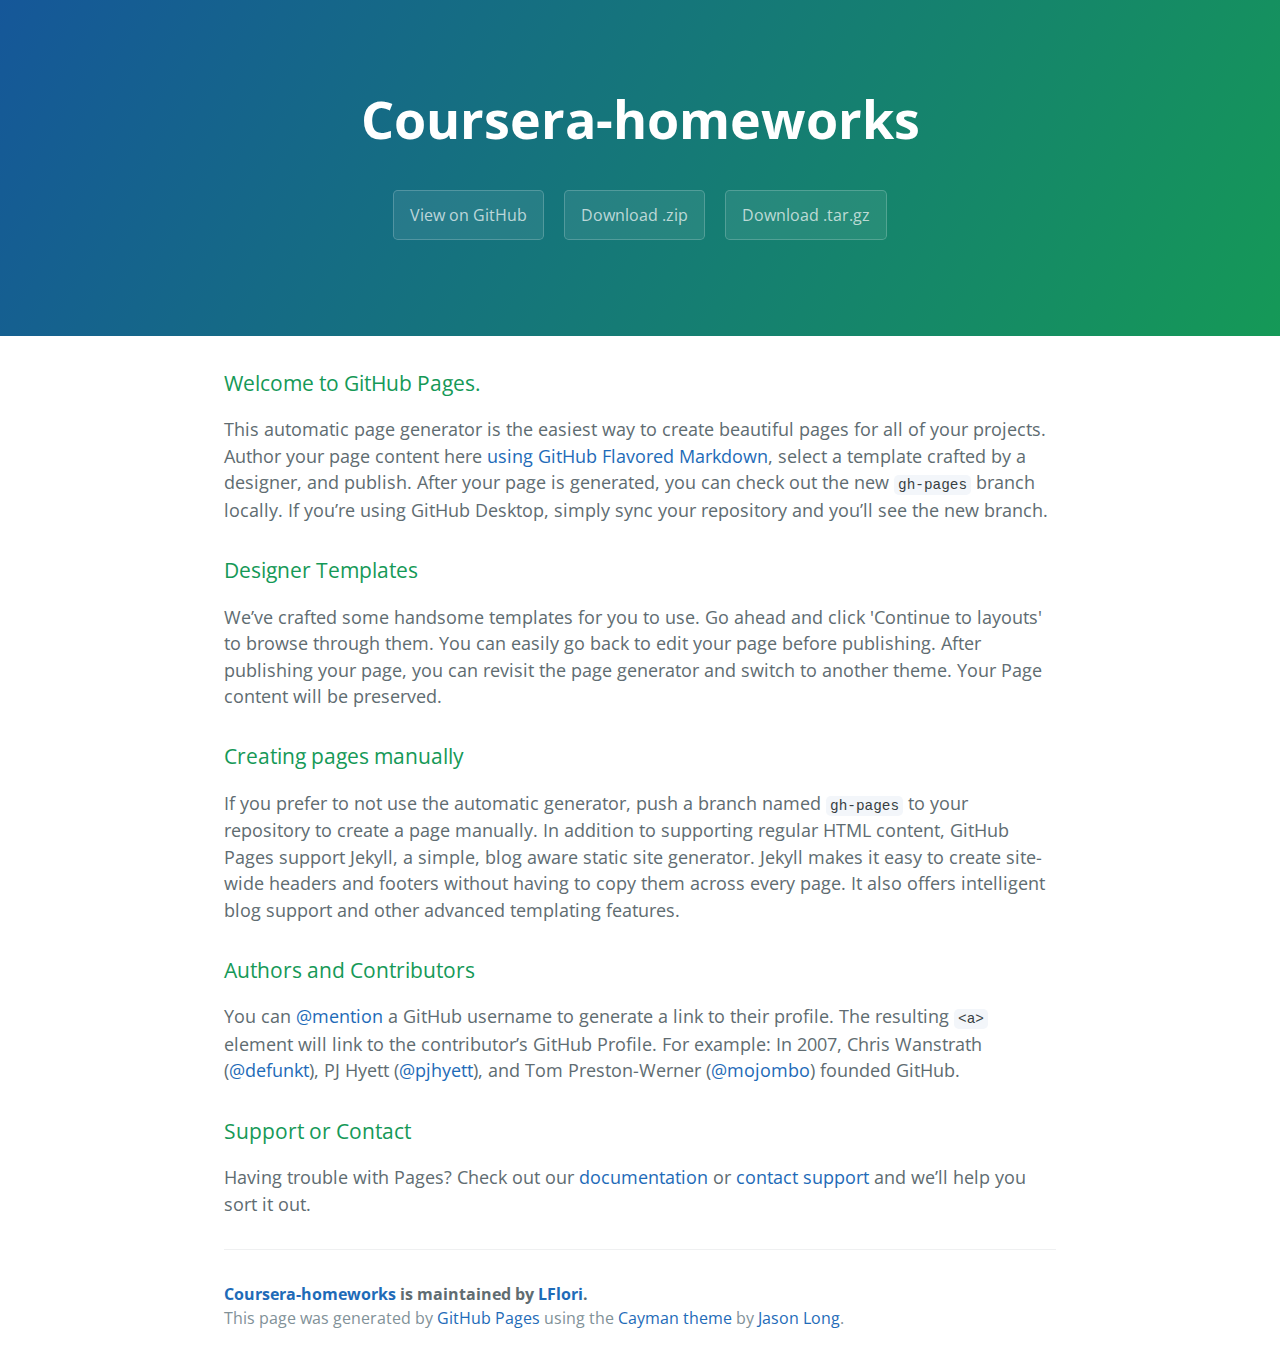
<file: index.html>
<!DOCTYPE html>
<html lang="en-us">
  <head>
    <meta charset="UTF-8">
    <title>Coursera-homeworks by LFlori</title>
    <meta name="viewport" content="width=device-width, initial-scale=1">
    <link rel="stylesheet" type="text/css" href="stylesheets/normalize.css" media="screen">
    <link href='https://fonts.googleapis.com/css?family=Open+Sans:400,700' rel='stylesheet' type='text/css'>
    <link rel="stylesheet" type="text/css" href="stylesheets/stylesheet.css" media="screen">
    <link rel="stylesheet" type="text/css" href="stylesheets/github-light.css" media="screen">
  </head>
  <body>
    <section class="page-header">
      <h1 class="project-name">Coursera-homeworks</h1>
      <h2 class="project-tagline"></h2>
      <a href="https://github.com/LFlori/Coursera-homeworks" class="btn">View on GitHub</a>
      <a href="https://github.com/LFlori/Coursera-homeworks/zipball/master" class="btn">Download .zip</a>
      <a href="https://github.com/LFlori/Coursera-homeworks/tarball/master" class="btn">Download .tar.gz</a>
    </section>

    <section class="main-content">
      <h3>
<a id="welcome-to-github-pages" class="anchor" href="#welcome-to-github-pages" aria-hidden="true"><span aria-hidden="true" class="octicon octicon-link"></span></a>Welcome to GitHub Pages.</h3>

<p>This automatic page generator is the easiest way to create beautiful pages for all of your projects. Author your page content here <a href="https://guides.github.com/features/mastering-markdown/">using GitHub Flavored Markdown</a>, select a template crafted by a designer, and publish. After your page is generated, you can check out the new <code>gh-pages</code> branch locally. If you’re using GitHub Desktop, simply sync your repository and you’ll see the new branch.</p>

<h3>
<a id="designer-templates" class="anchor" href="#designer-templates" aria-hidden="true"><span aria-hidden="true" class="octicon octicon-link"></span></a>Designer Templates</h3>

<p>We’ve crafted some handsome templates for you to use. Go ahead and click 'Continue to layouts' to browse through them. You can easily go back to edit your page before publishing. After publishing your page, you can revisit the page generator and switch to another theme. Your Page content will be preserved.</p>

<h3>
<a id="creating-pages-manually" class="anchor" href="#creating-pages-manually" aria-hidden="true"><span aria-hidden="true" class="octicon octicon-link"></span></a>Creating pages manually</h3>

<p>If you prefer to not use the automatic generator, push a branch named <code>gh-pages</code> to your repository to create a page manually. In addition to supporting regular HTML content, GitHub Pages support Jekyll, a simple, blog aware static site generator. Jekyll makes it easy to create site-wide headers and footers without having to copy them across every page. It also offers intelligent blog support and other advanced templating features.</p>

<h3>
<a id="authors-and-contributors" class="anchor" href="#authors-and-contributors" aria-hidden="true"><span aria-hidden="true" class="octicon octicon-link"></span></a>Authors and Contributors</h3>

<p>You can <a href="https://help.github.com/articles/basic-writing-and-formatting-syntax/#mentioning-users-and-teams" class="user-mention">@mention</a> a GitHub username to generate a link to their profile. The resulting <code>&lt;a&gt;</code> element will link to the contributor’s GitHub Profile. For example: In 2007, Chris Wanstrath (<a href="https://github.com/defunkt" class="user-mention">@defunkt</a>), PJ Hyett (<a href="https://github.com/pjhyett" class="user-mention">@pjhyett</a>), and Tom Preston-Werner (<a href="https://github.com/mojombo" class="user-mention">@mojombo</a>) founded GitHub.</p>

<h3>
<a id="support-or-contact" class="anchor" href="#support-or-contact" aria-hidden="true"><span aria-hidden="true" class="octicon octicon-link"></span></a>Support or Contact</h3>

<p>Having trouble with Pages? Check out our <a href="https://help.github.com/pages">documentation</a> or <a href="https://github.com/contact">contact support</a> and we’ll help you sort it out.</p>

      <footer class="site-footer">
        <span class="site-footer-owner"><a href="https://github.com/LFlori/Coursera-homeworks">Coursera-homeworks</a> is maintained by <a href="https://github.com/LFlori">LFlori</a>.</span>

        <span class="site-footer-credits">This page was generated by <a href="https://pages.github.com">GitHub Pages</a> using the <a href="https://github.com/jasonlong/cayman-theme">Cayman theme</a> by <a href="https://twitter.com/jasonlong">Jason Long</a>.</span>
      </footer>

    </section>

  
  </body>
</html>
</file>
<file: stylesheets/stylesheet.css>
* {
  box-sizing: border-box; }

body {
  padding: 0;
  margin: 0;
  font-family: "Open Sans", "Helvetica Neue", Helvetica, Arial, sans-serif;
  font-size: 16px;
  line-height: 1.5;
  color: #606c71; }

a {
  color: #1e6bb8;
  text-decoration: none; }
  a:hover {
    text-decoration: underline; }

.btn {
  display: inline-block;
  margin-bottom: 1rem;
  color: rgba(255, 255, 255, 0.7);
  background-color: rgba(255, 255, 255, 0.08);
  border-color: rgba(255, 255, 255, 0.2);
  border-style: solid;
  border-width: 1px;
  border-radius: 0.3rem;
  transition: color 0.2s, background-color 0.2s, border-color 0.2s; }
  .btn + .btn {
    margin-left: 1rem; }

.btn:hover {
  color: rgba(255, 255, 255, 0.8);
  text-decoration: none;
  background-color: rgba(255, 255, 255, 0.2);
  border-color: rgba(255, 255, 255, 0.3); }

@media screen and (min-width: 64em) {
  .btn {
    padding: 0.75rem 1rem; } }

@media screen and (min-width: 42em) and (max-width: 64em) {
  .btn {
    padding: 0.6rem 0.9rem;
    font-size: 0.9rem; } }

@media screen and (max-width: 42em) {
  .btn {
    display: block;
    width: 100%;
    padding: 0.75rem;
    font-size: 0.9rem; }
    .btn + .btn {
      margin-top: 1rem;
      margin-left: 0; } }

.page-header {
  color: #fff;
  text-align: center;
  background-color: #159957;
  background-image: linear-gradient(120deg, #155799, #159957); }

@media screen and (min-width: 64em) {
  .page-header {
    padding: 5rem 6rem; } }

@media screen and (min-width: 42em) and (max-width: 64em) {
  .page-header {
    padding: 3rem 4rem; } }

@media screen and (max-width: 42em) {
  .page-header {
    padding: 2rem 1rem; } }

.project-name {
  margin-top: 0;
  margin-bottom: 0.1rem; }

@media screen and (min-width: 64em) {
  .project-name {
    font-size: 3.25rem; } }

@media screen and (min-width: 42em) and (max-width: 64em) {
  .project-name {
    font-size: 2.25rem; } }

@media screen and (max-width: 42em) {
  .project-name {
    font-size: 1.75rem; } }

.project-tagline {
  margin-bottom: 2rem;
  font-weight: normal;
  opacity: 0.7; }

@media screen and (min-width: 64em) {
  .project-tagline {
    font-size: 1.25rem; } }

@media screen and (min-width: 42em) and (max-width: 64em) {
  .project-tagline {
    font-size: 1.15rem; } }

@media screen and (max-width: 42em) {
  .project-tagline {
    font-size: 1rem; } }

.main-content :first-child {
  margin-top: 0; }
.main-content img {
  max-width: 100%; }
.main-content h1, .main-content h2, .main-content h3, .main-content h4, .main-content h5, .main-content h6 {
  margin-top: 2rem;
  margin-bottom: 1rem;
  font-weight: normal;
  color: #159957; }
.main-content p {
  margin-bottom: 1em; }
.main-content code {
  padding: 2px 4px;
  font-family: Consolas, "Liberation Mono", Menlo, Courier, monospace;
  font-size: 0.9rem;
  color: #383e41;
  background-color: #f3f6fa;
  border-radius: 0.3rem; }
.main-content pre {
  padding: 0.8rem;
  margin-top: 0;
  margin-bottom: 1rem;
  font: 1rem Consolas, "Liberation Mono", Menlo, Courier, monospace;
  color: #567482;
  word-wrap: normal;
  background-color: #f3f6fa;
  border: solid 1px #dce6f0;
  border-radius: 0.3rem; }
  .main-content pre > code {
    padding: 0;
    margin: 0;
    font-size: 0.9rem;
    color: #567482;
    word-break: normal;
    white-space: pre;
    background: transparent;
    border: 0; }
.main-content .highlight {
  margin-bottom: 1rem; }
  .main-content .highlight pre {
    margin-bottom: 0;
    word-break: normal; }
.main-content .highlight pre, .main-content pre {
  padding: 0.8rem;
  overflow: auto;
  font-size: 0.9rem;
  line-height: 1.45;
  border-radius: 0.3rem; }
.main-content pre code, .main-content pre tt {
  display: inline;
  max-width: initial;
  padding: 0;
  margin: 0;
  overflow: initial;
  line-height: inherit;
  word-wrap: normal;
  background-color: transparent;
  border: 0; }
  .main-content pre code:before, .main-content pre code:after, .main-content pre tt:before, .main-content pre tt:after {
    content: normal; }
.main-content ul, .main-content ol {
  margin-top: 0; }
.main-content blockquote {
  padding: 0 1rem;
  margin-left: 0;
  color: #819198;
  border-left: 0.3rem solid #dce6f0; }
  .main-content blockquote > :first-child {
    margin-top: 0; }
  .main-content blockquote > :last-child {
    margin-bottom: 0; }
.main-content table {
  display: block;
  width: 100%;
  overflow: auto;
  word-break: normal;
  word-break: keep-all; }
  .main-content table th {
    font-weight: bold; }
  .main-content table th, .main-content table td {
    padding: 0.5rem 1rem;
    border: 1px solid #e9ebec; }
.main-content dl {
  padding: 0; }
  .main-content dl dt {
    padding: 0;
    margin-top: 1rem;
    font-size: 1rem;
    font-weight: bold; }
  .main-content dl dd {
    padding: 0;
    margin-bottom: 1rem; }
.main-content hr {
  height: 2px;
  padding: 0;
  margin: 1rem 0;
  background-color: #eff0f1;
  border: 0; }

@media screen and (min-width: 64em) {
  .main-content {
    max-width: 64rem;
    padding: 2rem 6rem;
    margin: 0 auto;
    font-size: 1.1rem; } }

@media screen and (min-width: 42em) and (max-width: 64em) {
  .main-content {
    padding: 2rem 4rem;
    font-size: 1.1rem; } }

@media screen and (max-width: 42em) {
  .main-content {
    padding: 2rem 1rem;
    font-size: 1rem; } }

.site-footer {
  padding-top: 2rem;
  margin-top: 2rem;
  border-top: solid 1px #eff0f1; }

.site-footer-owner {
  display: block;
  font-weight: bold; }

.site-footer-credits {
  color: #819198; }

@media screen and (min-width: 64em) {
  .site-footer {
    font-size: 1rem; } }

@media screen and (min-width: 42em) and (max-width: 64em) {
  .site-footer {
    font-size: 1rem; } }

@media screen and (max-width: 42em) {
  .site-footer {
    font-size: 0.9rem; } }
</file>
<file: stylesheets/github-light.css>
/*
   Copyright 2014 GitHub Inc.

   Licensed under the Apache License, Version 2.0 (the "License");
   you may not use this file except in compliance with the License.
   You may obtain a copy of the License at

       http://www.apache.org/licenses/LICENSE-2.0

   Unless required by applicable law or agreed to in writing, software
   distributed under the License is distributed on an "AS IS" BASIS,
   WITHOUT WARRANTIES OR CONDITIONS OF ANY KIND, either express or implied.
   See the License for the specific language governing permissions and
   limitations under the License.

*/

.pl-c /* comment */ {
  color: #969896;
}

.pl-c1      /* constant, markup.raw, meta.diff.header, meta.module-reference, meta.property-name, support, support.constant, support.variable, variable.other.constant */,
.pl-s .pl-v /* string variable */ {
  color: #0086b3;
}

.pl-e  /* entity */,
.pl-en /* entity.name */ {
  color: #795da3;
}

.pl-s .pl-s1 /* string source */,
.pl-smi      /* storage.modifier.import, storage.modifier.package, storage.type.java, variable.other, variable.parameter.function */ {
  color: #333;
}

.pl-ent /* entity.name.tag */ {
  color: #63a35c;
}

.pl-k /* keyword, storage, storage.type */ {
  color: #a71d5d;
}

.pl-pds              /* punctuation.definition.string, string.regexp.character-class */,
.pl-s                /* string */,
.pl-s .pl-pse .pl-s1 /* string punctuation.section.embedded source */,
.pl-sr               /* string.regexp */,
.pl-sr .pl-cce       /* string.regexp constant.character.escape */,
.pl-sr .pl-sra       /* string.regexp string.regexp.arbitrary-repitition */,
.pl-sr .pl-sre       /* string.regexp source.ruby.embedded */ {
  color: #183691;
}

.pl-v /* variable */ {
  color: #ed6a43;
}

.pl-id /* invalid.deprecated */ {
  color: #b52a1d;
}

.pl-ii /* invalid.illegal */ {
  background-color: #b52a1d;
  color: #f8f8f8;
}

.pl-sr .pl-cce /* string.regexp constant.character.escape */ {
  color: #63a35c;
  font-weight: bold;
}

.pl-ml /* markup.list */ {
  color: #693a17;
}

.pl-mh        /* markup.heading */,
.pl-mh .pl-en /* markup.heading entity.name */,
.pl-ms        /* meta.separator */ {
  color: #1d3e81;
  font-weight: bold;
}

.pl-mq /* markup.quote */ {
  color: #008080;
}

.pl-mi /* markup.italic */ {
  color: #333;
  font-style: italic;
}

.pl-mb /* markup.bold */ {
  color: #333;
  font-weight: bold;
}

.pl-md /* markup.deleted, meta.diff.header.from-file */ {
  background-color: #ffecec;
  color: #bd2c00;
}

.pl-mi1 /* markup.inserted, meta.diff.header.to-file */ {
  background-color: #eaffea;
  color: #55a532;
}

.pl-mdr /* meta.diff.range */ {
  color: #795da3;
  font-weight: bold;
}

.pl-mo /* meta.output */ {
  color: #1d3e81;
}
</file>
